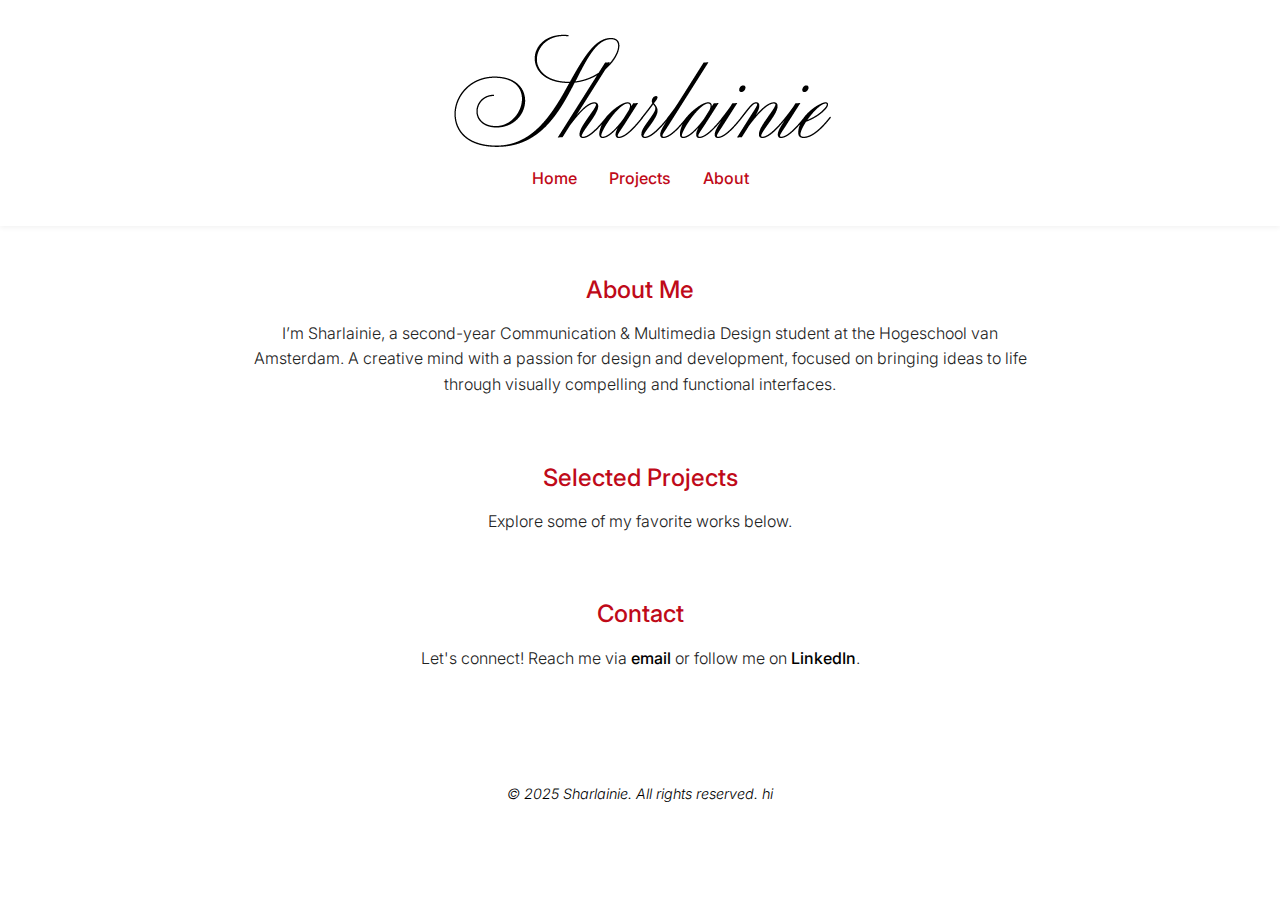
<file: index.html>
<!DOCTYPE html>
<html lang="en">
<head>
  <meta charset="UTF-8" />
  <meta name="viewport" content="width=device-width, initial-scale=1.0" />
  <title>Sharlainie Portfolio</title>
  <link rel="stylesheet" href="style.css" />
  <link href="https://fonts.googleapis.com/css2?family=Playfair+Display&family=Inter:wght@300;500&display=swap" rel="stylesheet">
</head>
<body>

    <header>
    <img src="img/sharlainie-logo1.png" alt="Sharlainie logo" class="logo" />
    <nav>
        <ul class="nav-menu">
          <li><a href="index.html">Home</a></li>
          <li><a href="projects.html">Projects</a></li>
          <li><a href="about.html">About</a></li>
        </ul>
    </nav>      
    </header>


  <main>
    <section id="about">
      <h2>About Me</h2>
      <p>I’m Sharlainie, a second-year Communication & Multimedia Design student at the Hogeschool van Amsterdam. A creative mind with a passion for design and development, focused on bringing ideas to life through visually compelling and functional interfaces.</p>
    </section>

    <section id="projects">
      <h2>Selected Projects</h2>
      <p>Explore some of my favorite works below.</p>
      <!-- Project cards go here -->
    </section>

    <section id="contact">
        <h2>Contact</h2>
        <p>Let's connect! Reach me via <a href="mailto:sharlainiel@gmail.com">email</a> or follow me on <a href="https://www.linkedin.com/feed/">LinkedIn</a>.</p>
      </section>
      
  </main>


  <footer>
    <p>&copy; 2025 Sharlainie. All rights reserved. hi</p>
  </footer>
</body>
</html>
</file>
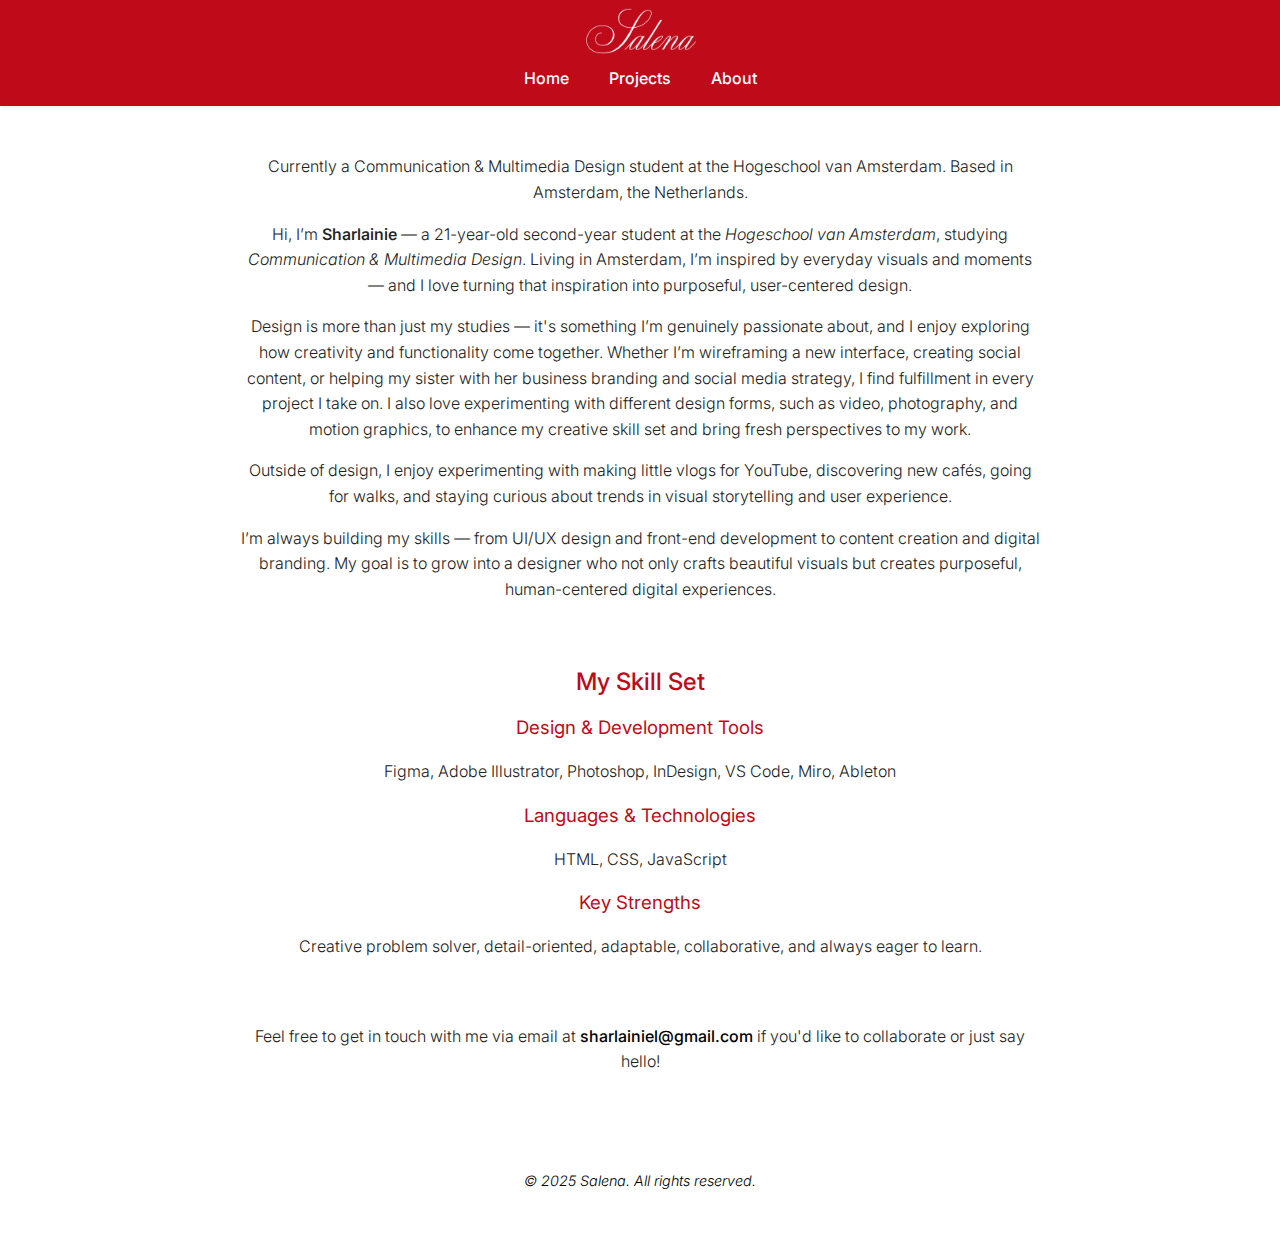
<file: about.html>
<!DOCTYPE html>
<html lang="en">
<head>
  <meta charset="UTF-8"/>
  <meta name="viewport" content="width=device-width, initial-scale=1.0" />
  <title>About</title>
  <link rel="stylesheet" href="style.css"/>
  <link href="https://fonts.googleapis.com/css2?family=Playfair+Display&family=Inter:wght@300;500&display=swap" rel="stylesheet">
</head>
<body>

  <header class="red-header">
    <a href="index.html"><img src="img/salena-logo-white.png" alt="Salena logo" class="logo" /></a>
    <nav>
      <ul class="nav-menu white-text">
        <li><a href="index.html">Home</a></li>
        <li><a href="projects.html">Projects</a></li>
        <li><a href="about.html">About</a></li>
      </ul>
    </nav>      
  </header>

  <main>

    <section id="about">
        <!-- <img src="img/about-heading.png" alt="About h1"> -->
        <p>Currently a Communication & Multimedia Design student at the Hogeschool van Amsterdam. Based in Amsterdam, the Netherlands.</p>
        
        <p>Hi, I’m <strong>Sharlainie</strong> — a 21-year-old second-year student at the <em>Hogeschool van Amsterdam</em>, studying <em>Communication & Multimedia Design</em>. Living in Amsterdam, I’m inspired by everyday visuals and moments — and I love turning that inspiration into purposeful, user-centered design.</p>
        
        <p>Design is more than just my studies — it's something I’m genuinely passionate about, and I enjoy exploring how creativity and functionality come together. Whether I’m wireframing a new interface, creating social content, or helping my sister with her business branding and social media strategy, I find fulfillment in every project I take on. I also love experimenting with different design forms, such as video, photography, and motion graphics, to enhance my creative skill set and bring fresh perspectives to my work.</p>
        
        <p>Outside of design, I enjoy experimenting with making little vlogs for YouTube, discovering new cafés, going for walks, and staying curious about trends in visual storytelling and user experience.</p>
        
        <p>I’m always building my skills — from UI/UX design and front-end development to content creation and digital branding. My goal is to grow into a designer who not only crafts beautiful visuals but creates purposeful, human-centered digital experiences.</p>
      </section>
      
      <section id="skills">
        <h2>My Skill Set</h2>
        
        <div class="skills">
          <h3>Design & Development Tools</h3>
          <p>Figma, Adobe Illustrator, Photoshop, InDesign, VS Code, Miro, Ableton</p>
        </div>
        
        <div class="skills">
          <h3>Languages & Technologies</h3>
          <p>HTML, CSS, JavaScript</p>
        </div>
        
        <div class="skills">
          <h3>Key Strengths</h3>
          <p>Creative problem solver, detail-oriented, adaptable, collaborative, and always eager to learn.</p>
        </div>
      </section>
      
      <div id="contact">
        <p>Feel free to get in touch with me via email at <a href="mailto:sharlainiel@gmail.com">sharlainiel@gmail.com</a> if you'd like to collaborate or just say hello!</p>
      </div>
      
      
      

  </main>

  <footer>
    <p>&copy; 2025 Salena. All rights reserved.</p>
  </footer>
  

</body>
</html>
</file>
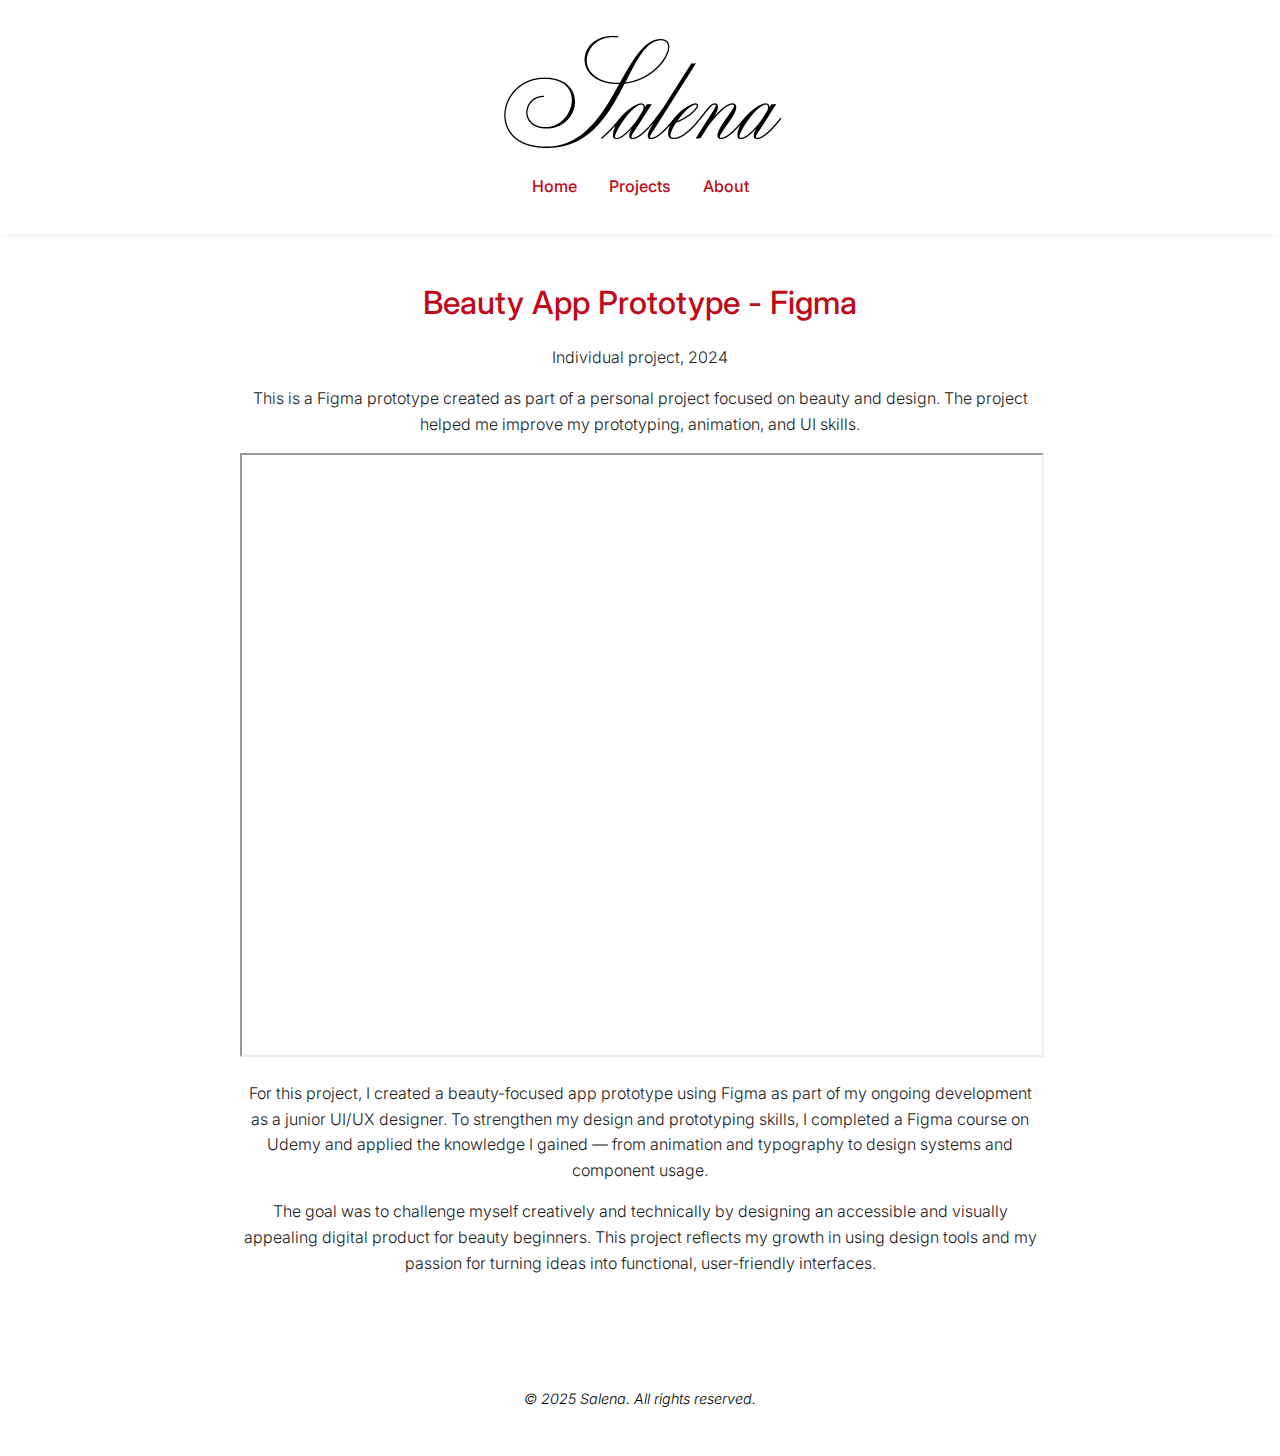
<file: figma-project.html>
<!DOCTYPE html>
<html lang="en">
<head>
  <meta charset="UTF-8" />
  <meta name="viewport" content="width=device-width, initial-scale=1.0" />
  <title>Sharlainie Portfolio</title>
  <link rel="stylesheet" href="style.css" />
  <link href="https://fonts.googleapis.com/css2?family=Playfair+Display&family=Inter:wght@300;500&display=swap" rel="stylesheet">
</head>
<body>

  <header>
    <img src="img/salena-logo.png" alt="Salena logo" class="logo" />
    <nav>
      <ul class="nav-menu">
        <li><a href="index.html">Home</a></li>
        <li><a href="projects.html">Projects</a></li>
        <li><a href="about.html">About</a></li>
      </ul>
    </nav>      
  </header>

  <main>
    <section class="project-page">
      <h1>Beauty App Prototype - Figma </h1>
      <p class="subheading">Individual project, 2024</p>
      
      <p>This is a Figma prototype created as part of a personal project focused on beauty and design. The project helped me improve my prototyping, animation, and UI skills.</p>

      <div class="figma-embed">
        <iframe
          width="100%"
          height="600"
          src="https://www.figma.com/embed?embed_host=share&url=https://www.figma.com/proto/yINe33qSVIRTGUqvMCw1xd/Untitled?page-id=0%3A1&node-id=1-51&starting-point-node-id=1%3A2&scaling=scale-down&content-scaling=fixed"
          allowfullscreen>
        </iframe>
      </div>

      <div class="project-description">
        <p>For this project, I created a beauty-focused app prototype using Figma as part of my ongoing development as a junior UI/UX designer. To strengthen my design and prototyping skills, I completed a Figma course on Udemy and applied the knowledge I gained — from animation and typography to design systems and component usage.</p>
        <p>The goal was to challenge myself creatively and technically by designing an accessible and visually appealing digital product for beauty beginners. This project reflects my growth in using design tools and my passion for turning ideas into functional, user-friendly interfaces.</p>
      </div>
    </section>
  </main>

  <footer>
    <p>&copy; 2025 Salena. All rights reserved.</p>
  </footer>
</body>
</html>
</file>
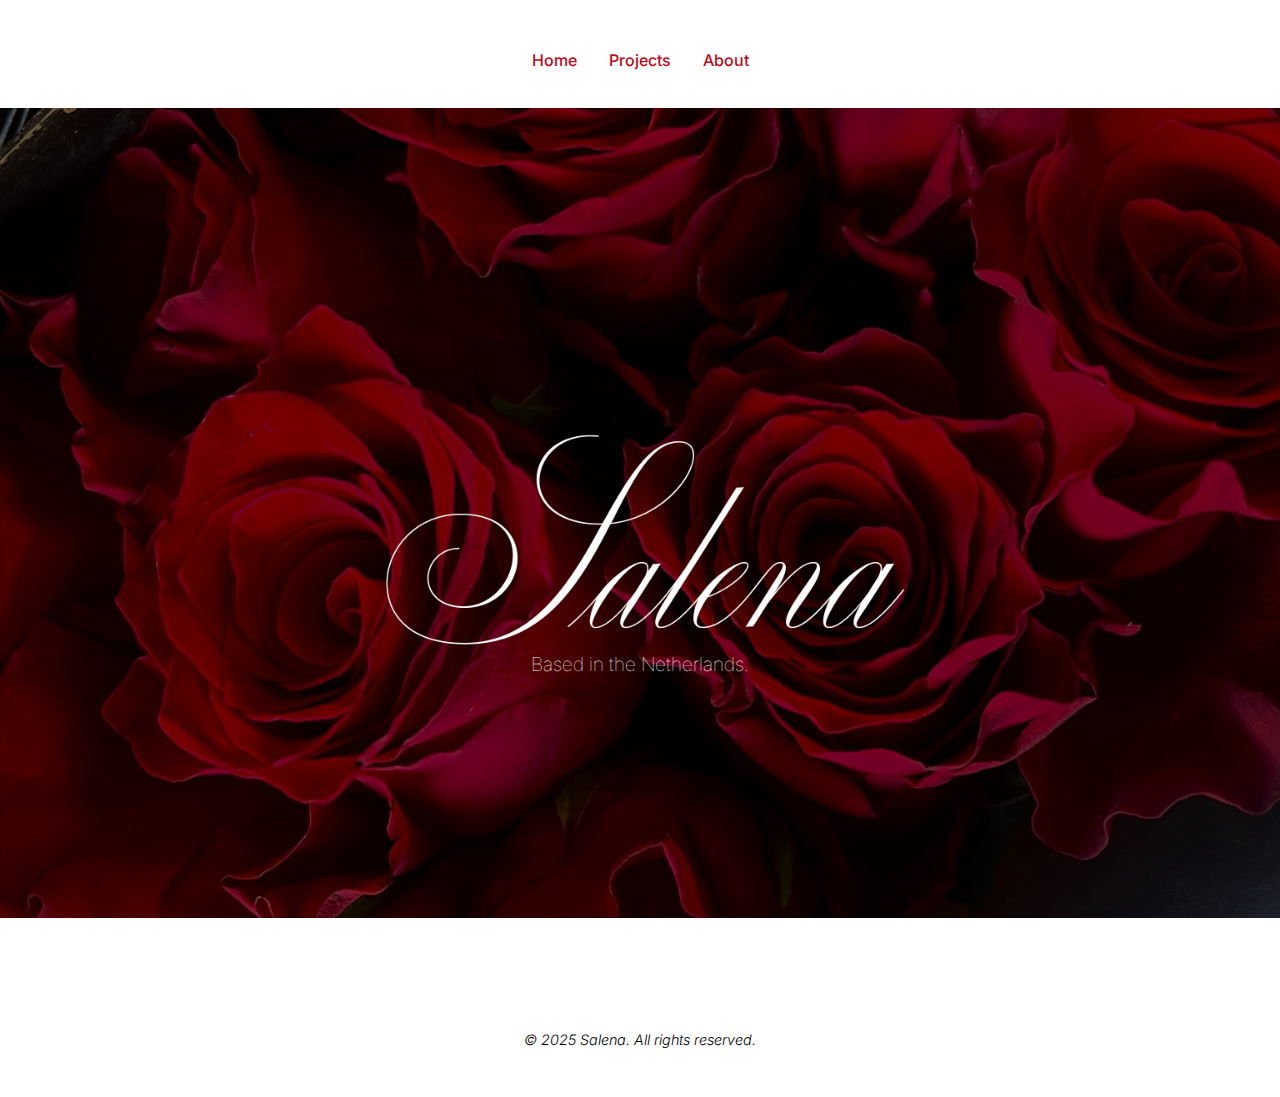
<file: index-one.html>
<!DOCTYPE html>
<html lang="en">
<head>
  <meta charset="UTF-8" />
  <meta name="viewport" content="width=device-width, initial-scale=1.0" />
  <title>Home</title>
  <link rel="stylesheet" href="style.css" />
  <link href="https://fonts.googleapis.com/css2?family=Anton&family=Playfair+Display&family=Inter:wght@300;500&display=swap" rel="stylesheet">
</head>

<body>

    <section class="hero-wrapper">
      <header class="default-header">
        <nav>
          <ul class="nav-menu">
            <li><a href="index.html">Home</a></li>
            <li><a href="projects.html">Projects</a></li>
            <li><a href="about.html">About</a></li>
          </ul>
        </nav>      
      </header>
  
      <!-- HERO SECTION WITH LOGO -->
      <section class="hero-section">
        <div class="hero-content">
          <img src="img/salena-logo-white-big.png" alt="Salena logo" class="logo" />
          <p>Based in the Netherlands.</p>
        </div>
      </section>
    </section>
  
    <main class="home-page1">
      <!-- Additional content -->
    </main>
  
    <footer>
      <p>&copy; 2025 Salena. All rights reserved.</p>
    </footer>
  
    <script src="script.js"></script>
  </body>
  
</html>
</file>
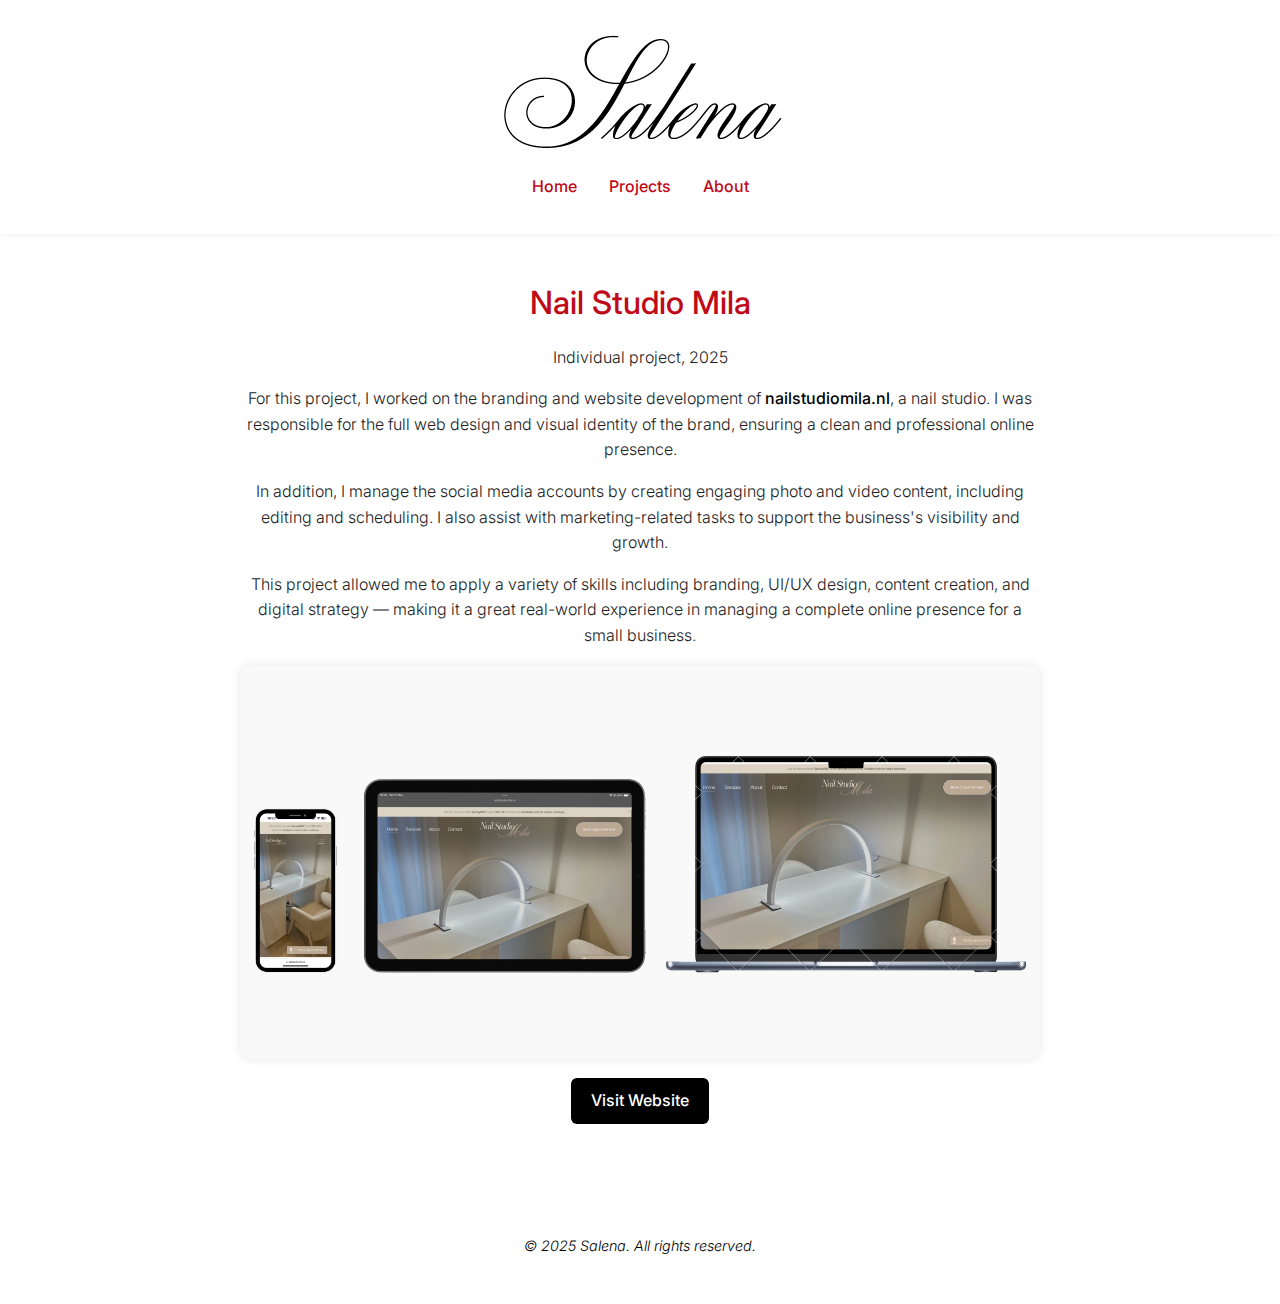
<file: nailstudiomila.html>
<!DOCTYPE html>
<html lang="en">
<head>
  <meta charset="UTF-8" />
  <meta name="viewport" content="width=device-width, initial-scale=1.0" />
  <title>Nail Studio Mila – Project</title>
  <link rel="stylesheet" href="style.css" />
  <link href="https://fonts.googleapis.com/css2?family=Playfair+Display&family=Inter:wght@300;500&display=swap" rel="stylesheet">
  <style>
    .site-preview img {
      width: 100%;
      height: auto;
      border-radius: 12px;
      box-shadow: 0 0 10px rgba(0,0,0,0.1);
    }
    .visit-site-button {
      display: inline-block;
      margin-top: 12px;
      padding: 10px 20px;
      background-color: #000;
      color: #fff;
      text-decoration: none;
      border-radius: 6px;
      font-weight: 500;
    }
  </style>
</head>
<body>

  <header>
    <img src="img/salena-logo.png" alt="Salena logo" class="logo" />
    <nav>
      <ul class="nav-menu">
        <li><a href="index.html">Home</a></li>
        <li><a href="projects.html">Projects</a></li>
        <li><a href="about.html">About</a></li>
      </ul>
    </nav>      
  </header>

  <main>
    <section class="project-page">
      <h1>Nail Studio Mila</h1>
      <p class="subheading">Individual project, 2025</p>

      <p>
        For this project, I worked on the branding and website development of 
        <a href="https://nailstudiomila.nl" target="_blank">nailstudiomila.nl</a>, 
        a nail studio. I was responsible for the full web design and visual identity of the brand, ensuring a clean and professional online presence.
      </p>

      <p>
        In addition, I manage the social media accounts by creating engaging photo and video content, including editing and scheduling. I also assist with marketing-related tasks to support the business's visibility and growth.
      </p>

      <p>
        This project allowed me to apply a variety of skills including branding, UI/UX design, content creation, and digital strategy — making it a great real-world experience in managing a complete online presence for a small business.
      </p>

      <div class="site-preview">
        <img src="img/nsm-mockups.png" alt="Preview of Nail Studio Mila website" />
        <br />
        <a class="visit-site-button" href="https://nailstudiomila.nl" target="_blank">Visit Website</a>
      </div>

    </section>
  </main>

  <footer>
    <p>&copy; 2025 Salena. All rights reserved.</p>
  </footer>

</body>
</html>
</file>
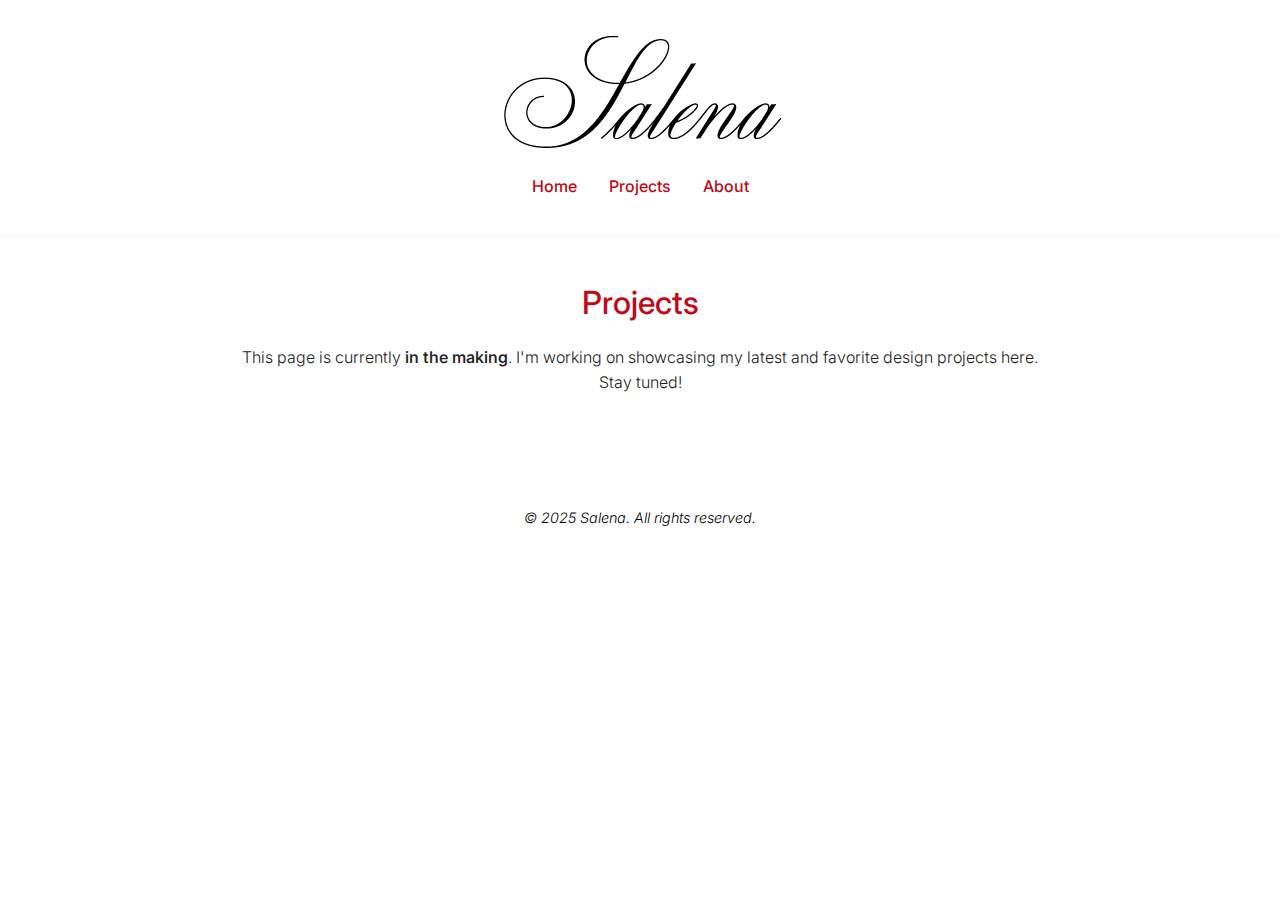
<file: projects.html>
<!DOCTYPE html>
<html lang="en">
<head>
  <meta charset="UTF-8" />
  <meta name="viewport" content="width=device-width, initial-scale=1.0"/>
  <title>Projects | Sharlainie</title>
  <link rel="stylesheet" href="style.css" />
  <link href="https://fonts.googleapis.com/css2?family=Inter:wght@300;500&display=swap" rel="stylesheet">
</head>
<body>

  <header>
    <a href="index.html"><img src="img/salena-logo.png" alt="Salena logo" class="logo" /></a>
    <nav>
      <ul class="nav-menu">
        <li><a href="index.html">Home</a></li>
        <li><a href="projects.html" class="active">Projects</a></li>
        <li><a href="about.html">About</a></li>
      </ul>
    </nav>
  </header>

  <main>
    <section id="projects">
      <h1>Projects</h1>
      <p>This page is currently <strong>in the making</strong>. I'm working on showcasing my latest and favorite design projects here. Stay tuned!</p>
    </section>
  </main>

  <footer>
    <p>&copy; 2025 Salena. All rights reserved.</p>
  </footer>

</body>
</html>
</file>
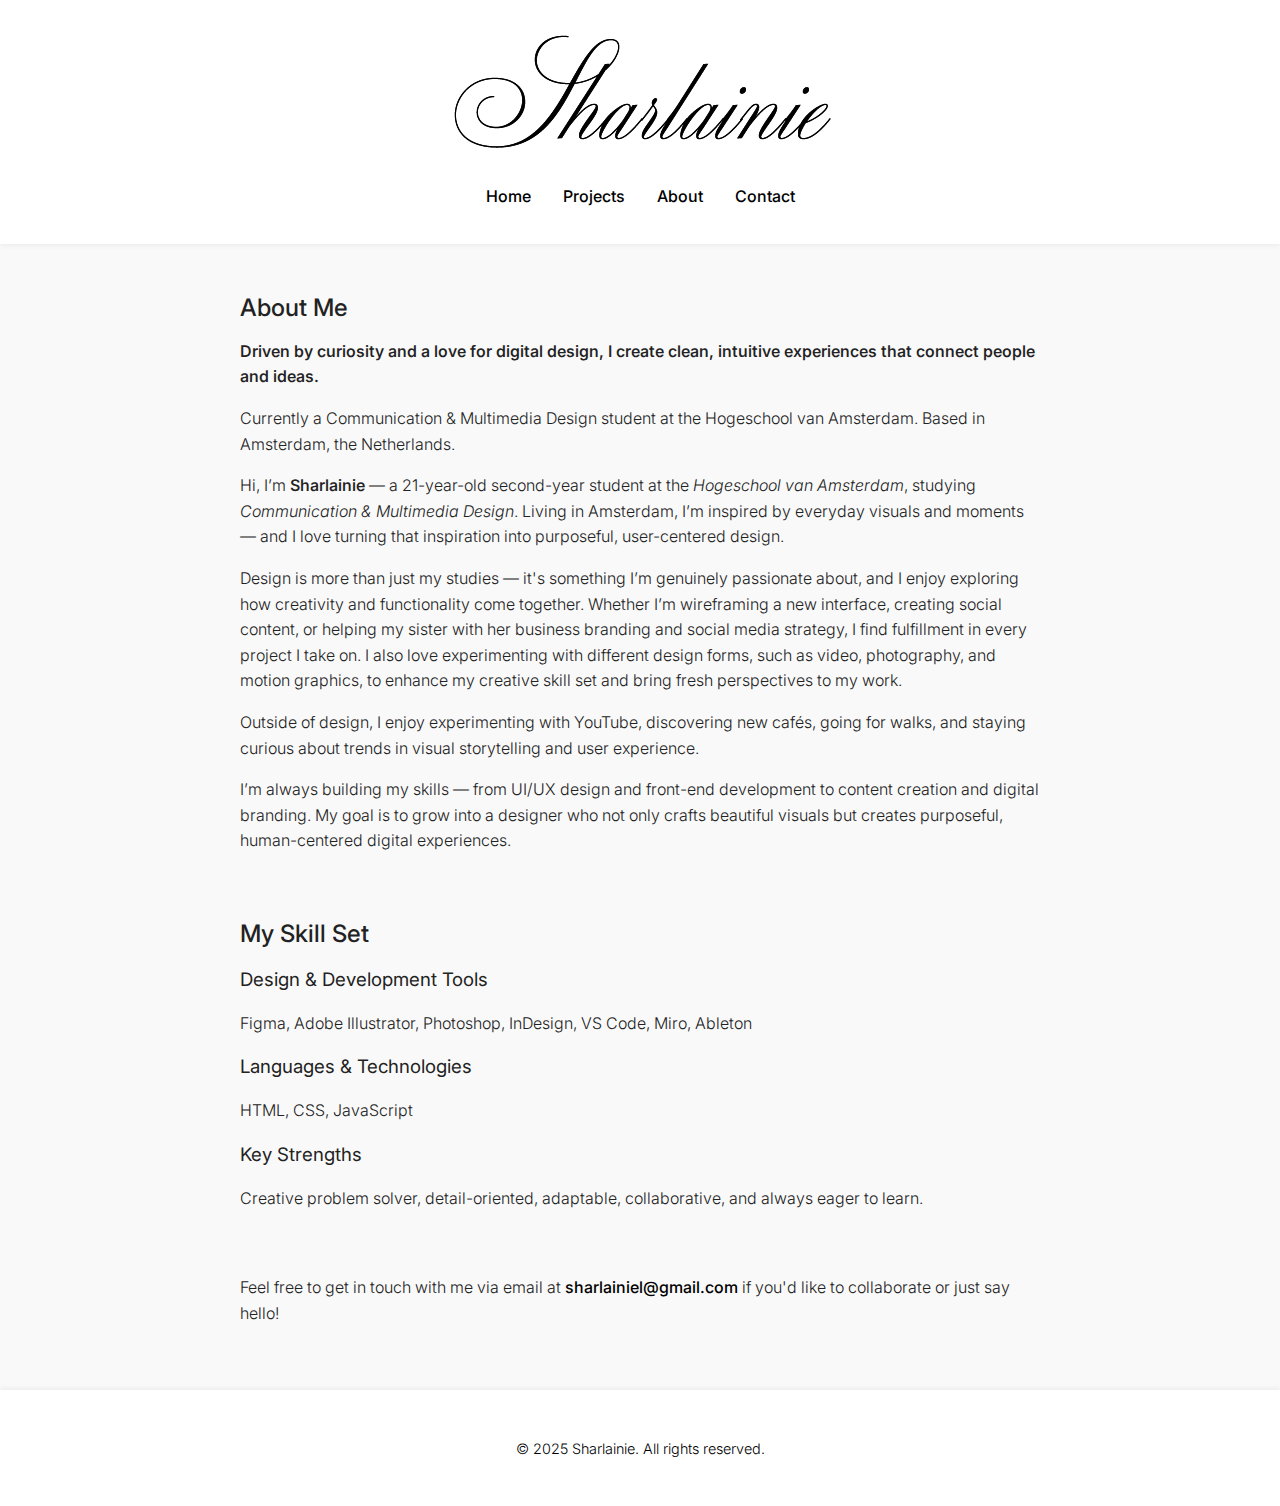
<file: portfolio/about.html>
<!DOCTYPE html>
<html lang="en">
<head>
  <meta charset="UTF-8" />
  <meta name="viewport" content="width=device-width, initial-scale=1.0" />
  <title>About – Sharlainie Portfolio</title>
  <link rel="stylesheet" href="style.css" />
  <link href="https://fonts.googleapis.com/css2?family=Playfair+Display&family=Inter:wght@300;500&display=swap" rel="stylesheet">
</head>
<body>

  <header>
    <a href="index.html">
      <img src="img/sharlainie-logo.png" alt="Sharlainie logo" class="logo" />
    </a>
    <nav>
      <ul class="nav-menu">
        <li><a href="index.html">Home</a></li>
        <li><a href="projects.html">Projects</a></li>
        <li><a href="about.html" class="active">About</a></li>
        <li><a href="contact.html">Contact</a></li>
      </ul>
    </nav>
  </header>

  <main>

    <section id="about">
        <h2>About Me</h2>
        <p><strong>Driven by curiosity and a love for digital design, I create clean, intuitive experiences that connect people and ideas.</strong></p>
        <p>Currently a Communication & Multimedia Design student at the Hogeschool van Amsterdam. Based in Amsterdam, the Netherlands.</p>
        
        <p>Hi, I’m <strong>Sharlainie</strong> — a 21-year-old second-year student at the <em>Hogeschool van Amsterdam</em>, studying <em>Communication & Multimedia Design</em>. Living in Amsterdam, I’m inspired by everyday visuals and moments — and I love turning that inspiration into purposeful, user-centered design.</p>
        
        <p>Design is more than just my studies — it's something I’m genuinely passionate about, and I enjoy exploring how creativity and functionality come together. Whether I’m wireframing a new interface, creating social content, or helping my sister with her business branding and social media strategy, I find fulfillment in every project I take on. I also love experimenting with different design forms, such as video, photography, and motion graphics, to enhance my creative skill set and bring fresh perspectives to my work.</p>
        
        <p>Outside of design, I enjoy experimenting with YouTube, discovering new cafés, going for walks, and staying curious about trends in visual storytelling and user experience.</p>
        
        <p>I’m always building my skills — from UI/UX design and front-end development to content creation and digital branding. My goal is to grow into a designer who not only crafts beautiful visuals but creates purposeful, human-centered digital experiences.</p>
      </section>
      
      <section id="skills">
        <h2>My Skill Set</h2>
        
        <div class="skills">
          <h3>Design & Development Tools</h3>
          <p>Figma, Adobe Illustrator, Photoshop, InDesign, VS Code, Miro, Ableton</p>
        </div>
        
        <div class="skills">
          <h3>Languages & Technologies</h3>
          <p>HTML, CSS, JavaScript</p>
        </div>
        
        <div class="skills">
          <h3>Key Strengths</h3>
          <p>Creative problem solver, detail-oriented, adaptable, collaborative, and always eager to learn.</p>
        </div>
      </section>
      
      <section id="contact">
        <p>Feel free to get in touch with me via email at <a href="mailto:sharlainiel@gmail.com">sharlainiel@gmail.com</a> if you'd like to collaborate or just say hello!</p>
      </section>
      
      
      

  </main>

  <footer>
    <p>&copy; 2025 Sharlainie. All rights reserved.</p>
  </footer>

</body>
</html>
</file>
<file: style.css>
/* ========== GLOBAL STYLES ========== */
body {
  margin: 0;
  padding: 0;
  font-family: 'Inter', sans-serif;
  background-color: white;
  color: #222;
  line-height: 1.6;
  font-weight: 300; /* Lichtere tekst */
}

strong {
  font-weight: 550;
}

/* ========== HEADER ========== */
header {
  background-color: white;
  text-align: center;
  padding: 2rem 1rem;
  box-shadow: 0 2px 5px rgba(0, 0, 0, 0.05);
}

.logo {
  display: block;
  margin: 0 auto;
  max-width: 800px;
  height: auto;
}

.hero-section {
  background-image: url('img/roses.jpg'); /* replace with your image path */
  background-size: cover;
  background-position: center;
  width: 100%;
  height: 90vh; /* Full viewport height */
  display: flex;
  align-items: center;
  justify-content: center;
  text-align: center;
  color: white;
  position: relative;
}

.hero-section::after {
  content: '';
  position: absolute;
  inset: 0;
  background: rgba(0, 0, 0, 0.4); /* Optional dark overlay */
  z-index: 1;
}

.hero-content {
  position: relative;
  z-index: 2;
}

.hero-content h1 {
  font-family: 'Anton', sans-serif;
  font-size: 3rem;
  color: white;
  -webkit-text-stroke: 1px black;
  margin: 0;
}

.hero-content p {
  font-size: 1.2rem;
  margin-top: -8rem;
  font-weight: lighter;
}

/* ========== NAVIGATION ========== */
nav {
  margin-top: 1rem;
}

.nav-menu {
  list-style: none;
  padding: 0;
  margin: 0;
  display: flex;
  justify-content: center;
  gap: 2rem;
  flex-wrap: wrap;
}

.nav-menu li a {
  text-decoration: none;
  color: #BF0A19;
  font-weight: 500;
  position: relative;
  transition: color 0.3s ease;
}

.nav-menu li a::after {
  content: '';
  display: block;
  height: 2px;
  background: black;
  width: 0;
  transition: width 0.3s ease;
  margin: auto;
}

.nav-menu li a:hover {
  color: #D99C9C;
}

.nav-menu li a:hover::after {
  width: 100%;
}

/* Red header for other pages */
.red-header {
  background-color: #BF0A19;
  padding: 0.5rem 1rem;
  display: flex;
  flex-direction: column;
  align-items: center;
  text-align: center;
}


.red-header .logo {
  max-height: 50px;
}

.red-header .nav-menu {
  display: flex;
  gap: 2.5rem;
  justify-content: center;
  flex-wrap: wrap;
  padding: 0;
  margin-top: -0.5rem;
  margin-bottom: 0.3rem;
}


.red-header .nav-menu li a {
  color: white;
  text-decoration: none;
  font-weight: 500;
  transition: opacity 0.3s ease;
}

.red-header .nav-menu li a:hover {
  opacity: 0.8;
}

/* ========== MAIN CONTENT ========== */

/* Home page specific styling */
.home-page {
  text-align: center; /* This will center all text inside the home page */
}

.home-page h1, .home-page h2, .home-page p {
  text-align: center; /* Ensure that all headings and paragraphs are centered */
}

/* You can also adjust any specific elements within the main content here */
.home-page .carousel-container {
  margin: 0 auto;
  display: flex;
  justify-content: center; /* Center the carousel container */
  align-items: center;
}

.home-page .project-card {
  margin-bottom: 1rem;
  /* Additional styling for cards, if necessary */
}


main {
  max-width: 800px;
  margin: 3rem auto;
  padding: 0 1rem;
}

section {
  margin-bottom: 4rem;
}

h1, h2, h3, h4, h5, h6 {
  color: #BF0A19;
  font-family: 'Inter', sans-serif; /* Gebruik hetzelfde font als de body */
  font-weight: 500; /* Een beetje dikker dan de normale body tekst voor nadruk */
  line-height: 1.3; /* Aangepaste line-height voor de koppen */
}


h2 {
  margin-bottom: 0.5rem;
}

h3 {
  font-weight: 400;
}

.projects-heading {
  display: block;
  margin-left: auto;
  margin-right: auto;
  max-width: 100%;
  height: auto;
}

/* Center alle tekst in de projectenpagina */
main, #projects {
  text-align: center;
}

/* Specifiek voor h2 en andere koppen (h3, h4, etc.) */
#projects h2, #projects h3, #projects h4 {
  text-align: center;
  margin-bottom: 1rem; /* Zorgt voor wat ruimte onder de koppen */
}

/* ========== PROJECT CARDS  ========== */
.project-card {
  display: block;
  text-decoration: none;
  color: inherit;
  transition: transform 0.2s ease;
  border-radius: 8px;
  overflow: hidden;
}

.project-card:hover {
  transform: scale(1.02);
}

.project-card img {
  width: 100%;
  height: auto;
  border-radius: 8px;
}

.project-card h3 {
  font-weight: 500;
  font-size: 1.2rem;
  margin-top: 10px;
}

.project-card p {
  font-size: 0.9rem;
  color: black;
  margin-bottom: 10px;
  font
}

/* ========== CAROUSEL STYLING ========== */
.carousel-container {
  position: relative;
  width: 100%;
  margin: auto;
  overflow: hidden;
}

.carousel {
  display: flex;
  transition: transform 0.5s ease-in-out;
}

.carousel .project-card {
  flex: 0 0 100%; /* Zorgt ervoor dat elke kaart 100% van de containerbreedte in beslag neemt */
  box-sizing: border-box;
}

/* ========== CAROUSEL KNOPPEN STYLING ========== */
.prev-btn,
.next-btn {
    position: absolute;
    top: 50%;
    transform: translateY(-50%);
    background-color: rgba(0, 0, 0, 0.5);
    color: white;
    border: none;
    padding: 15px; /* Dit maakt de knoppen groter zodat ze een perfecte cirkel kunnen zijn */
    cursor: pointer;
    font-size: 20px;
    z-index: 10;
    border-radius: 50%; /* Maakt de knop een perfecte cirkel */
    width: 50px; /* De breedte van de cirkel */
    height: 50px; /* De hoogte van de cirkel */
    display: flex;
    align-items: center; /* Zorgt ervoor dat de tekst gecentreerd wordt in de knop */
    justify-content: center; /* Zorgt ervoor dat de tekst gecentreerd wordt in de knop */
}

.prev-btn {
    left: 10px;
}

.next-btn {
    right: 10px;
}

.prev-btn:hover,
.next-btn:hover {
    background-color: rgba(0, 0, 0, 0.7); /* Een iets donkerder effect wanneer je over de knop hoverd */
}

/* Verander de kleur van de iconen in de knoppen (optioneel) */
.prev-btn i,
.next-btn i {
    font-size: 20px;
    color: white;
}


/* ========== LINKS ========== */
a {
  color: black;
  font-weight: 500;
  text-decoration: none;
  transition: color 0.3s ease;
}

a:hover {
  color: #D9CDBF;
  font-weight: 600;
  transform: scale(1.1); /* Maak de tekst 10% groter */
}

/* ========== FOOTER ========== */
footer {
  text-align: center;
  padding: 2rem 1rem;
  background-color: white;
  color: black;
  font-size: 0.9rem;
  font-style: italic;
  /* box-shadow: 0 -2px 5px rgba(0, 0, 0, 0.05); */
}

/* ========== RESPONSIVE DESIGN ========== */
@media (max-width: 600px) {
  .nav-menu {
      gap: 1rem;
      flex-direction: column;
  }

  .logo {
      max-width: 180px;
  }

  .carousel-container {
      width: 100%;
  }
  
  .carousel .project-card {
      flex: 0 0 100%; /* Zorgt ervoor dat elke kaart 100% van de containerbreedte in beslag neemt */
  }
}
</file>
<file: portfolio/style.css>
/* ========== GLOBAL STYLES ========== */
body {
    margin: 0;
    padding: 0;
    font-family: 'Inter', sans-serif;
    background-color: #f9f9f9;
    color: #222;
    line-height: 1.6;
    font-weight: 300;  /* Lichtere tekst */
  }

strong {
    font-weight: 550;
}
  
  /* ========== HEADER ========== */
  header {
    background-color: white;
    text-align: center;
    padding: 2rem 1rem;
    box-shadow: 0 2px 5px rgba(0, 0, 0, 0.05);
  }
  
  .logo {
    display: block;
    margin: 0 auto;
    max-width: 300;
    height: auto;
  }
  
  /* ========== NAVIGATION ========== */
  nav {
    margin-top: 2rem;
  }
  
  .nav-menu {
    list-style: none;
    padding: 0;
    margin: 0;
    display: flex;
    justify-content: center;
    gap: 2rem;
    flex-wrap: wrap;
  }
  
  .nav-menu li a {
    text-decoration: none;
    color: black;
    font-weight: 500;
    position: relative;
    transition: color 0.3s ease;
  }
  
  .nav-menu li a::after {
    content: '';
    display: block;
    height: 2px;
    background: black;
    width: 0;
    transition: width 0.3s ease;
    margin: auto;
  }
  
  .nav-menu li a:hover {
    color: #4a148c;
  }
  
  .nav-menu li a:hover::after {
    width: 100%;
  }
  
  /* ========== MAIN CONTENT ========== */
  main {
    max-width: 800px;
    margin: 3rem auto;
    padding: 0 1rem;
  }
  
  section {
    margin-bottom: 4rem;
  }
  
  h1, h2, h3, h4, h5, h6 {
    font-family: 'Inter', sans-serif; /* Gebruik hetzelfde font als de body */
    font-weight: 500; /* Een beetje dikker dan de normale body tekst voor nadruk */
    line-height: 1.3; /* Aangepaste line-height voor de koppen */
  }
  
  h2 {
    margin-bottom: 0.5rem;
  }
  
  h3 {
    font-weight: 400;
  }

  /* ========== LINKS ========== */
  a {
    color: black;
    font-weight: 500;
    text-decoration: none;
    transition: color 0.3s ease;
  }
  
  a:hover {
    color: #D9CDBF;
    font-weight: 600;
    transform: scale(1.1); /* Maak de tekst 10% groter */
  }
  
  /* ========== FOOTER ========== */
  footer {
    text-align: center;
    padding: 2rem 1rem;
    background-color: white;
    color: black;
    font-size: 0.9rem;
    box-shadow: 0 -2px 5px rgba(0, 0, 0, 0.05);
  }
  
  /* ========== RESPONSIVE DESIGN ========== */
  @media (max-width: 600px) {
    .nav-menu {
      gap: 1rem;
      flex-direction: column;
    }
  
    .logo {
      max-width: 180px;
    }
  }
</file>
